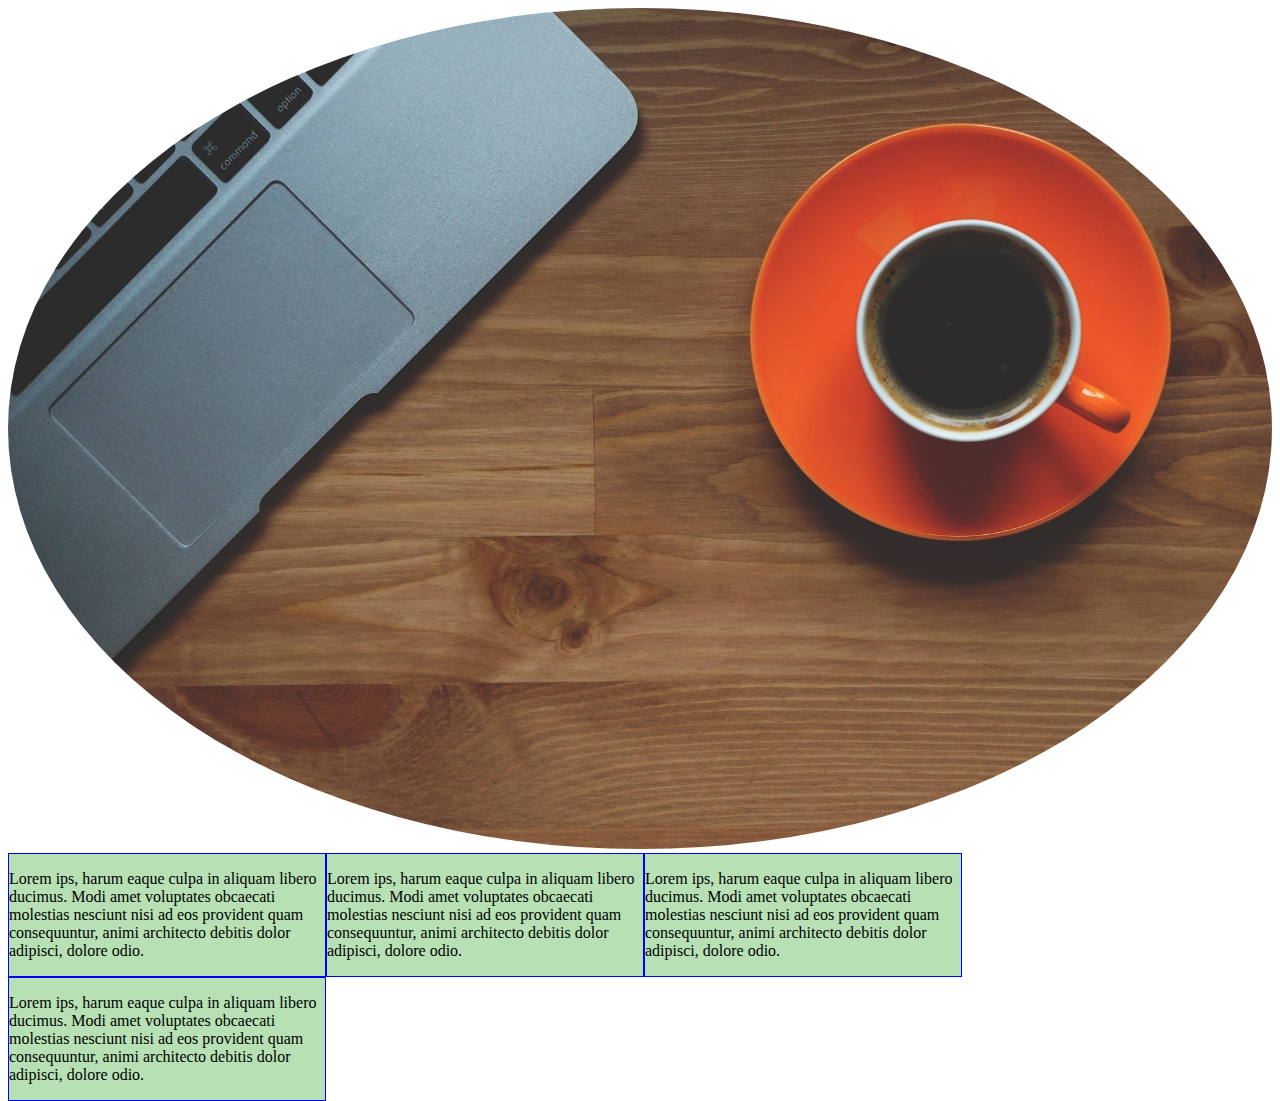
<file: Frontend/_02_css3/index.html>
<!doctype html>
<html lang="en">

<head>
    <title>Css3</title>
    <!-- Required meta tags -->
    <meta charset="utf-8">
    <meta name="viewport" content="width=device-width, initial-scale=1, shrink-to-fit=no">
    <!-- Bootstrap CSS v5.2.1 -->
    <link href="https://cdn.jsdelivr.net/npm/bootstrap@5.2.1/dist/css/bootstrap.min.css" rel="stylesheet"
        integrity="sha384-iYQeCzEYFbKjA/T2uDLTpkwGzCiq6soy8tYaI1GyVh/UjpbCx/TYkiZhlZB6+fzT" crossorigin="anonymous">

    <!-- internal css -->
    <!-- <style>
        p {
            color: blue;
        }
    </style> -->
    <link rel="stylesheet" href="style.css">
<!-- google font -->
<link href="https://fonts.googleapis.com/css2?family=Roboto+Condensed:ital,wght@1,700&display=swap" rel="stylesheet">
</head>

<body class="container">
    <!-- start code -->

     <img src="../images/cup-of-coffee-1280537_1920.jpg" alt="it isnot pictures"/> 

    <div>
        <p>Lorem ips, harum eaque culpa in aliquam libero ducimus. Modi amet voluptates obcaecati molestias nesciunt nisi ad eos provident quam consequuntur, animi architecto debitis dolor adipisci, dolore odio.</p>
    </div>

    <div>
        <p>Lorem ips, harum eaque culpa in aliquam libero ducimus. Modi amet voluptates obcaecati molestias nesciunt nisi ad eos provident quam consequuntur, animi architecto debitis dolor adipisci, dolore odio.</p>
    </div>

    <div>
        <p>Lorem ips, harum eaque culpa in aliquam libero ducimus. Modi amet voluptates obcaecati molestias nesciunt nisi ad eos provident quam consequuntur, animi architecto debitis dolor adipisci, dolore odio.</p>
    </div>

    <div>
        <p>Lorem ips, harum eaque culpa in aliquam libero ducimus. Modi amet voluptates obcaecati molestias nesciunt nisi ad eos provident quam consequuntur, animi architecto debitis dolor adipisci, dolore odio.</p>
    </div>

    <!-- inline css -->
    <!-- <h1 style="color:red;">Merhabalar</h1>
    <p>Lorem ipsum, dolor sit amet consectetur adipisicing elit. Nisi, nostrum.</p>
    <p> Lorem ipsum dolor sit, amet consectetur adipisicing elit. Velit error dolorem aspernatur, dolores ad atque
        quidem earum tempore sit suscipit.</p>

    <h2 id="h2_id" class="h2_class">external css</h2> -->
    <!-- end code -->
    <script src="https://cdn.jsdelivr.net/npm/@popperjs/core@2.11.6/dist/umd/popper.min.js"
        integrity="sha384-oBqDVmMz9ATKxIep9tiCxS/Z9fNfEXiDAYTujMAeBAsjFuCZSmKbSSUnQlmh/jp3" crossorigin="anonymous">
        </script>

    <script src="https://cdn.jsdelivr.net/npm/bootstrap@5.2.1/dist/js/bootstrap.min.js"
        integrity="sha384-7VPbUDkoPSGFnVtYi0QogXtr74QeVeeIs99Qfg5YCF+TidwNdjvaKZX19NZ/e6oz" crossorigin="anonymous">
        </script>
</body>

</html>
</file>
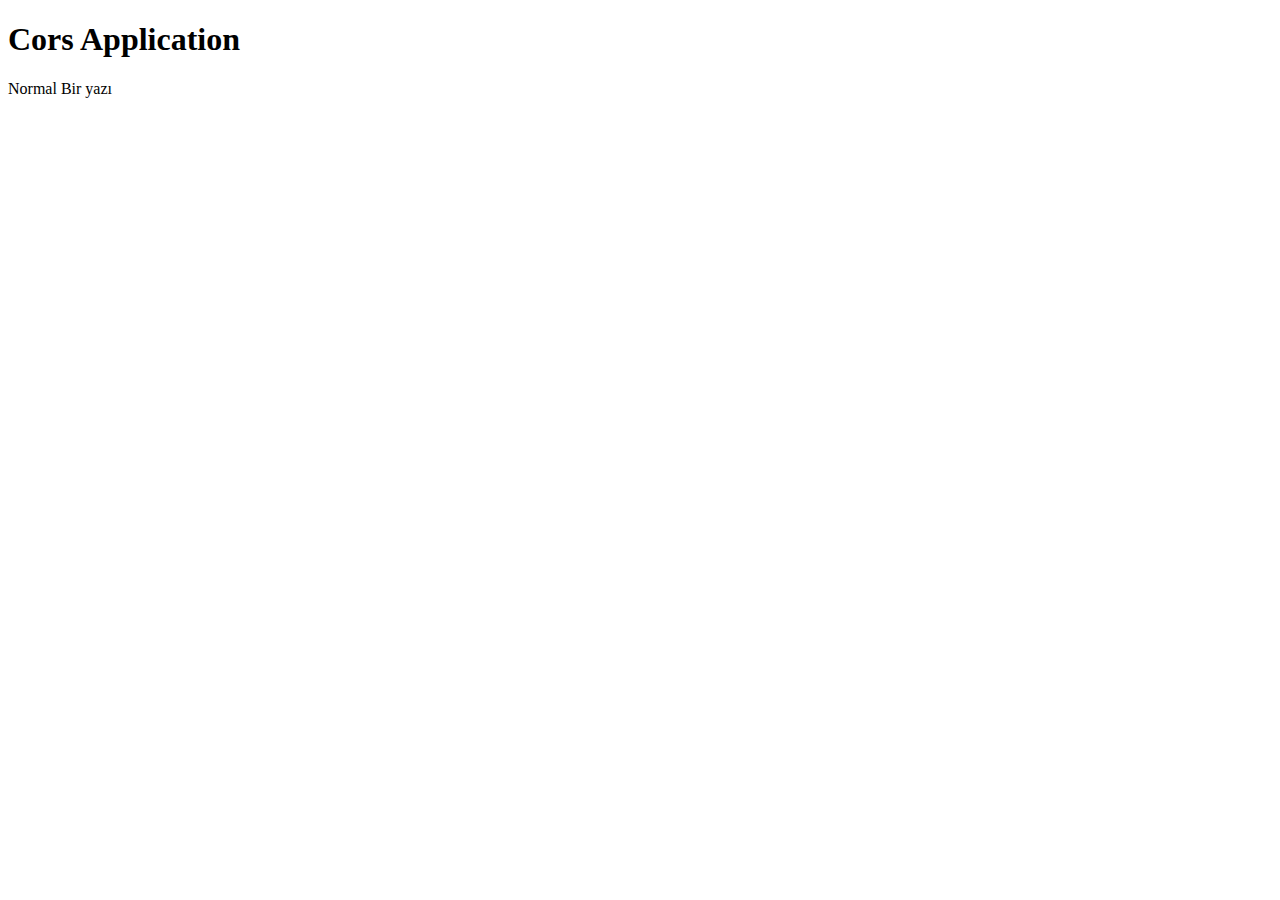
<file: src/main/java/com/hamitmizrak/springboot/_3_SpringAPI/index.html>
<!doctype html>
<html lang="en">

<head>
    <title>CORSS jQuery</title>
    <!-- Required meta tags -->
    <meta charset="utf-8">
    <meta name="viewport" content="width=device-width, initial-scale=1, shrink-to-fit=no">

    <!-- Bootstrap CSS v5.2.1 -->
    <link href="https://cdn.jsdelivr.net/npm/bootstrap@5.2.1/dist/css/bootstrap.min.css" rel="stylesheet"
        integrity="sha384-iYQeCzEYFbKjA/T2uDLTpkwGzCiq6soy8tYaI1GyVh/UjpbCx/TYkiZhlZB6+fzT" crossorigin="anonymous">

    <!-- jQuery CDN -->
    <script src="https://cdnjs.cloudflare.com/ajax/libs/jquery/3.3.1/jquery.min.js"></script>
</head>

<body>

    <h1>Cors Application</h1>
    <p id="cors_id" class="text-center text-primary text-uppercase mb-5 mt-5">Normal Bir yazı</p>

    <script>
        $(document).ready(function () {
            const URL = "http://localhost:4444/api/v1/cors";
            $.get(URL, function (data, status) {
                //log
                console.log(data);
                console.log(status);

                if(status==="success"){
                     //paragraf
                $("#cors_id").html(`<b>${data}</b>`)
                }else{
                    $("#cors_id").html(`<b>Api Gelmiyor</b>`)
                }
               
            })
        });
    </script>

    <!-- Bootstrap JavaScript Libraries -->
    <script src="https://cdn.jsdelivr.net/npm/@popperjs/core@2.11.6/dist/umd/popper.min.js"
        integrity="sha384-oBqDVmMz9ATKxIep9tiCxS/Z9fNfEXiDAYTujMAeBAsjFuCZSmKbSSUnQlmh/jp3" crossorigin="anonymous">
        </script>

    <script src="https://cdn.jsdelivr.net/npm/bootstrap@5.2.1/dist/js/bootstrap.min.js"
        integrity="sha384-7VPbUDkoPSGFnVtYi0QogXtr74QeVeeIs99Qfg5YCF+TidwNdjvaKZX19NZ/e6oz" crossorigin="anonymous">
        </script>
</body>

</html>
</file>
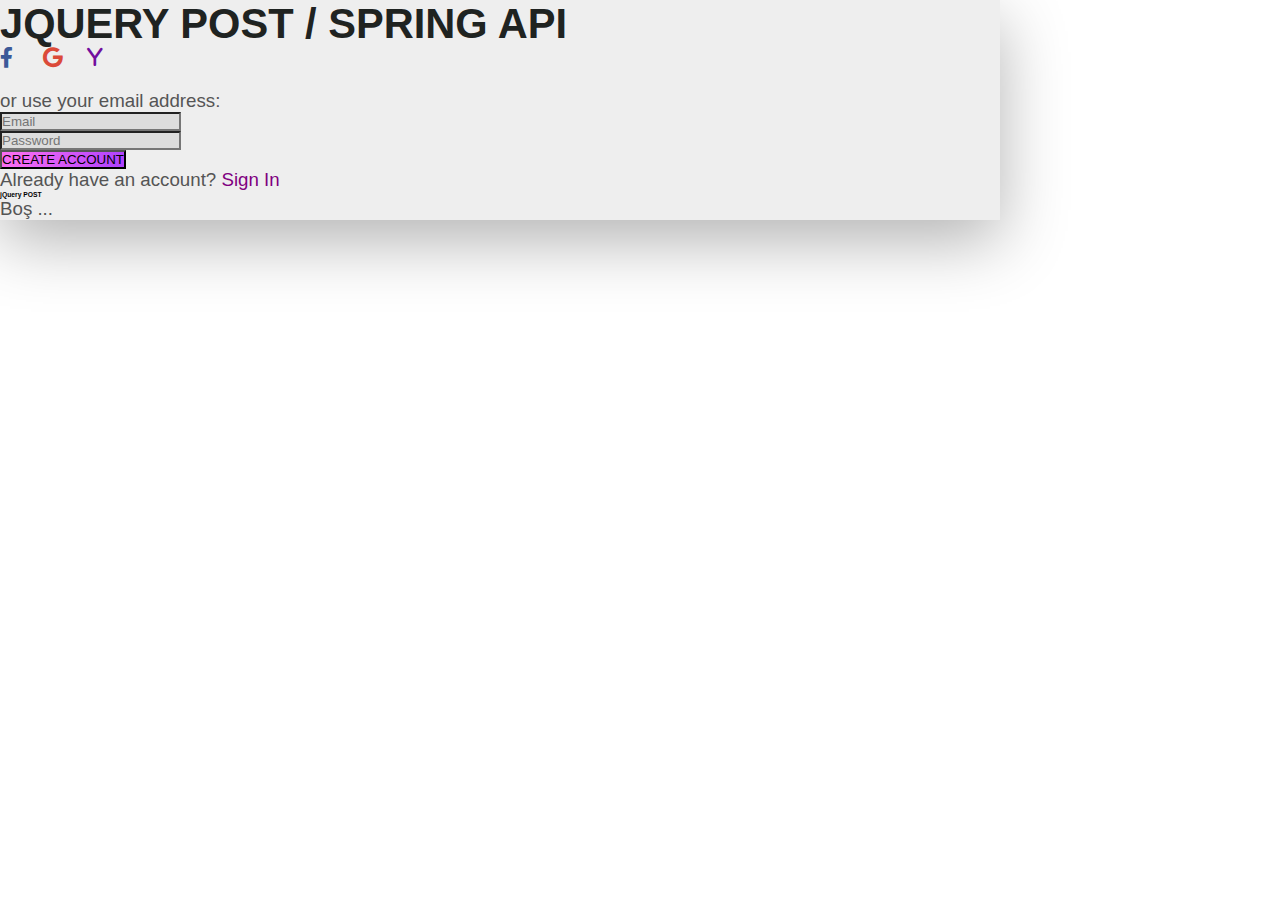
<file: src/main/java/com/hamitmizrak/finalhome/webprogramming/SpringJqueryPOST.html>
<!DOCTYPE html>
<html lang="en">

<head>
    <title>Sign Up Form</title>
    <meta charset="UTF-8"/>
    <meta http-equiv="X-UA-Compatible" content="IE=edge"/>
    <meta name="viewport" content="width=device-width, initial-scale=1.0"/>
    <meta http-equiv="Content-Type" content="text/html; charset=UTF-8"/>

    <link rel="stylesheet" href="https://cdnjs.cloudflare.com/ajax/libs/font-awesome/6.0.0/css/all.min.css"/>
    <link href="https://cdn.jsdelivr.net/npm/bootstrap@5.3.0-alpha3/dist/css/bootstrap.min.css" rel="stylesheet"
          integrity="sha384-KK94CHFLLe+nY2dmCWGMq91rCGa5gtU4mk92HdvYe+M/SXH301p5ILy+dN9+nJOZ" crossorigin="anonymous">

    <!-- jquery ajax -->
    <script src="https://ajax.googleapis.com/ajax/libs/jquery/3.0.0/jquery.min.js"></script>

    <!-- External CSS-->
    <link rel="stylesheet" href="style.css"/>
</head>

<body>
<div class="h-100 d-flex align-items-center justify-content-center">
    <div class="container form-wrapper rounded-5 overflow-hidden">
        <div class="signup-form py-3 row align-items-center justify-content-center">
            <div class="col-12 col-sm-8 col-md-8 col-lg-6 col-xl-6">
                <!-- FORM -->
                <form class="signup-form py-3 row align-items-center justify-content-center" id="myFormId">
                    <h1 class="mb-4 text-center fw-bold text-break">JQUERY POST / SPRING API</h1>
                    <div class="row text-center">
                        <div class="col-md-12">
                            <div class="d-flex justify-content-center mb-4">
                                <div class="d-flex">
                                    <i class="social-icon fab fa-facebook-f border border-secondary pt-3 rounded-circle me-4"></i>
                                    <i class="social-icon fa-brands fa-google border border-secondary pt-3 rounded-circle me-4"></i>
                                    <i class="social-icon fa-sharp fa-solid fa-y border border-secondary pt-3 rounded-circle"></i>
                                </div>
                            </div>
                        </div>
                        <div class="col-md-12">
                            <p class="mb-4">or use your email address:</p>
                        </div>

                        <div class="col-md-12 mb-4">
                            <div class="form-group">
                                <input
                                        type="email"
                                        class="fs-3 border-0 rounded-pill px-5 py-3 form-input w-100"
                                        id="form_email"
                                        placeholder="Email"/>
                            </div>
                        </div>

                        <div class="col-md-12 mb-4">
                            <div class="form-group">
                                <input
                                        type="password"
                                        class="fs-3 border-0 rounded-pill px-5 py-3 form-input w-100"
                                        id="form_password"
                                        placeholder="Password"/>
                            </div>
                        </div>

                        <button type="submit" class="text-white border-0 rounded-pill fs-2 py-3 mb-5">CREATE ACCOUNT
                        </button>
                        <p> Already have an account? <a href="#" class="register-link fw-bold">Sign In</a></p>
                    </div>
                </form>

                <div class="card">
                    <div class="card-body">
                        <h4 class="card-title">jQuery POST</h4>
                        <p id="feedback">Boş ...</p>
                    </div>
                </div>
            </div>
        </div>
    </div>
</div>

<!-- FORM JQUERY POST -->
<!-- GET http://localhost:4444/api/v1/jquery/get
$.get(URL,callbackFunction) -->

<!-- POST  http://localhost:4444/api/v1/jquery/post const URL = "http://localhost:4444/api/v1/jquery/post";
$.post(URL,formData,callbackFunction) -->
<script>
    $(document).ready(function () {
        //SUBMIT
        $("#myFormId").submit(function (event) {
            event.preventDefault();
            let email, password;
            email = $("#form_email").val();
            alert(email);
            password = $("#form_password").val();
            alert(password);
            ajax_submit(email,password);
        }); // end form

        // AJAX
        let ajax_submit=(emailValue,passwordValue)=>{
            //DTO
            const JqueryDto={
                email:emailValue,
                passwd:passwordValue,
            };

            //Ajax
            $.ajax({
                type: "POST",
                contentType: "application/json",
                url: "http://localhost:4444/api/v1/jquery/post",
                data: JSON.stringify(JqueryDto),
                dataType: 'json',
                cache: false,
                timeout: 600000,
                success: function(data) {
                    $("#feedback").html('Response: ' + JSON.stringify(data) );
                    if (data.status == 'OK'){
                        alert("Tamamdır");
                    }
                },
                error: function (text) {
                    $("#feedback").html('Error: ' + text.status);
                }
            }); // end Ajax
        }
    }); //end ready
</script>

</body>
</html>
</file>
<file: Frontend/_02_css3/style.css>
/* comment */
/* h2{
    color:brown;
}
#h2_id{
    background-color: black;
}

.h2_class{
    padding:2rem;
} 

*{
    margin: 0;
    padding:0;
    box-sizing: border-box;
}
html{
    font-size: 20px;
}
body{
    font-family: 'Roboto Condensed', sans-serif;
}

img{
    max-width: 100%;
    height: auto;
}

img:hover{
    opacity: 0.8;
    transition: 2s all;
}

#div_id{
    border:1px solid blue;
    margin-top:10px;
    width: 400px;
    height: 25rem;
}

/* #div_id:hover{
    cursor: pointer;
    width: 800px;
} */

/*
#param_id2{
    color:red;
    color:#000;
    color:#4d4a4a;
    color:rgb(0,0,0);
    color:rgba(255, 255, 255, 0.8);
    background-color: black;
    padding:30px; 
    padding-top:30px;
    padding-right:30px;
    padding-bottom:30px;
    padding-left:30px;
    padding:10px 40px;
    margin:4px auto;
} */


img {
    max-width: 100%;
    height: auto;
    border-radius: 50% 50%;
}

div {
    border: 1px solid blue;
    width: 100%;
    float:left;
}

/*RD:Responsive Design*/
@media screen and (min-width:1px) {
    div {
        width: 100%;
        float:left;
        background-color: aqua;
    }
}

@media screen and (min-width:600px) {
    div {
        width: 50%;
        float:left;
        background-color: rgb(24, 27, 175);
    }
}

@media screen and (min-width:900px) {
    div {
        width: 33%;
        float:left;
        background-color: rgb(104, 175, 24);
    }
}

@media screen and (min-width:1200px) {
    div {
        width: 25%;
        float:left;
        background-color: rgb(183, 224, 180);
    }
}
</file>
<file: src/main/java/com/hamitmizrak/finalhome/webprogramming/style.css>
* {
  margin: 0;
  padding: 0;
  box-sizing: border-box;
  outline: none;
  font-family: Arial, Helvetica, sans-serif;
}

html,
body {
  height: 100%;
  font-size: 65%;
}

.form-wrapper {
  background-color: #eee;
  box-shadow: 0 2rem 6rem rgba(0, 0, 0, 0.3);
}

.signup-form {
  transition: left 1.5s cubic-bezier(0.19, 1, 0.22, 1);
}

.signup-form h1 {
  font-size: 4rem;
  color: #1f2321;
}

.signup-form p {
  font-size: 1.8rem;
  color: #555;
}
.signup-form button {
  background: linear-gradient(109.6deg, rgb(247, 108, 243) 11.2%, rgb(173, 64, 254) 100.2%);
}
.register-link {
  text-decoration: none;
  color: purple;
}
.social-icon {
  width: 4rem;
  height: 4rem;
  font-size: 2rem;
}

.form-input {
  background-color: #ddd;
}

.fa-facebook-f {
  color: #3b5998 !important;
}
.fa-google {
  color: #db4a39 !important;
}
.fa-y {
  color: #720e9e !important;
}
@media (min-width: 1200px) {
  .container {
    max-width: 1000px !important;
  }
}
</file>
